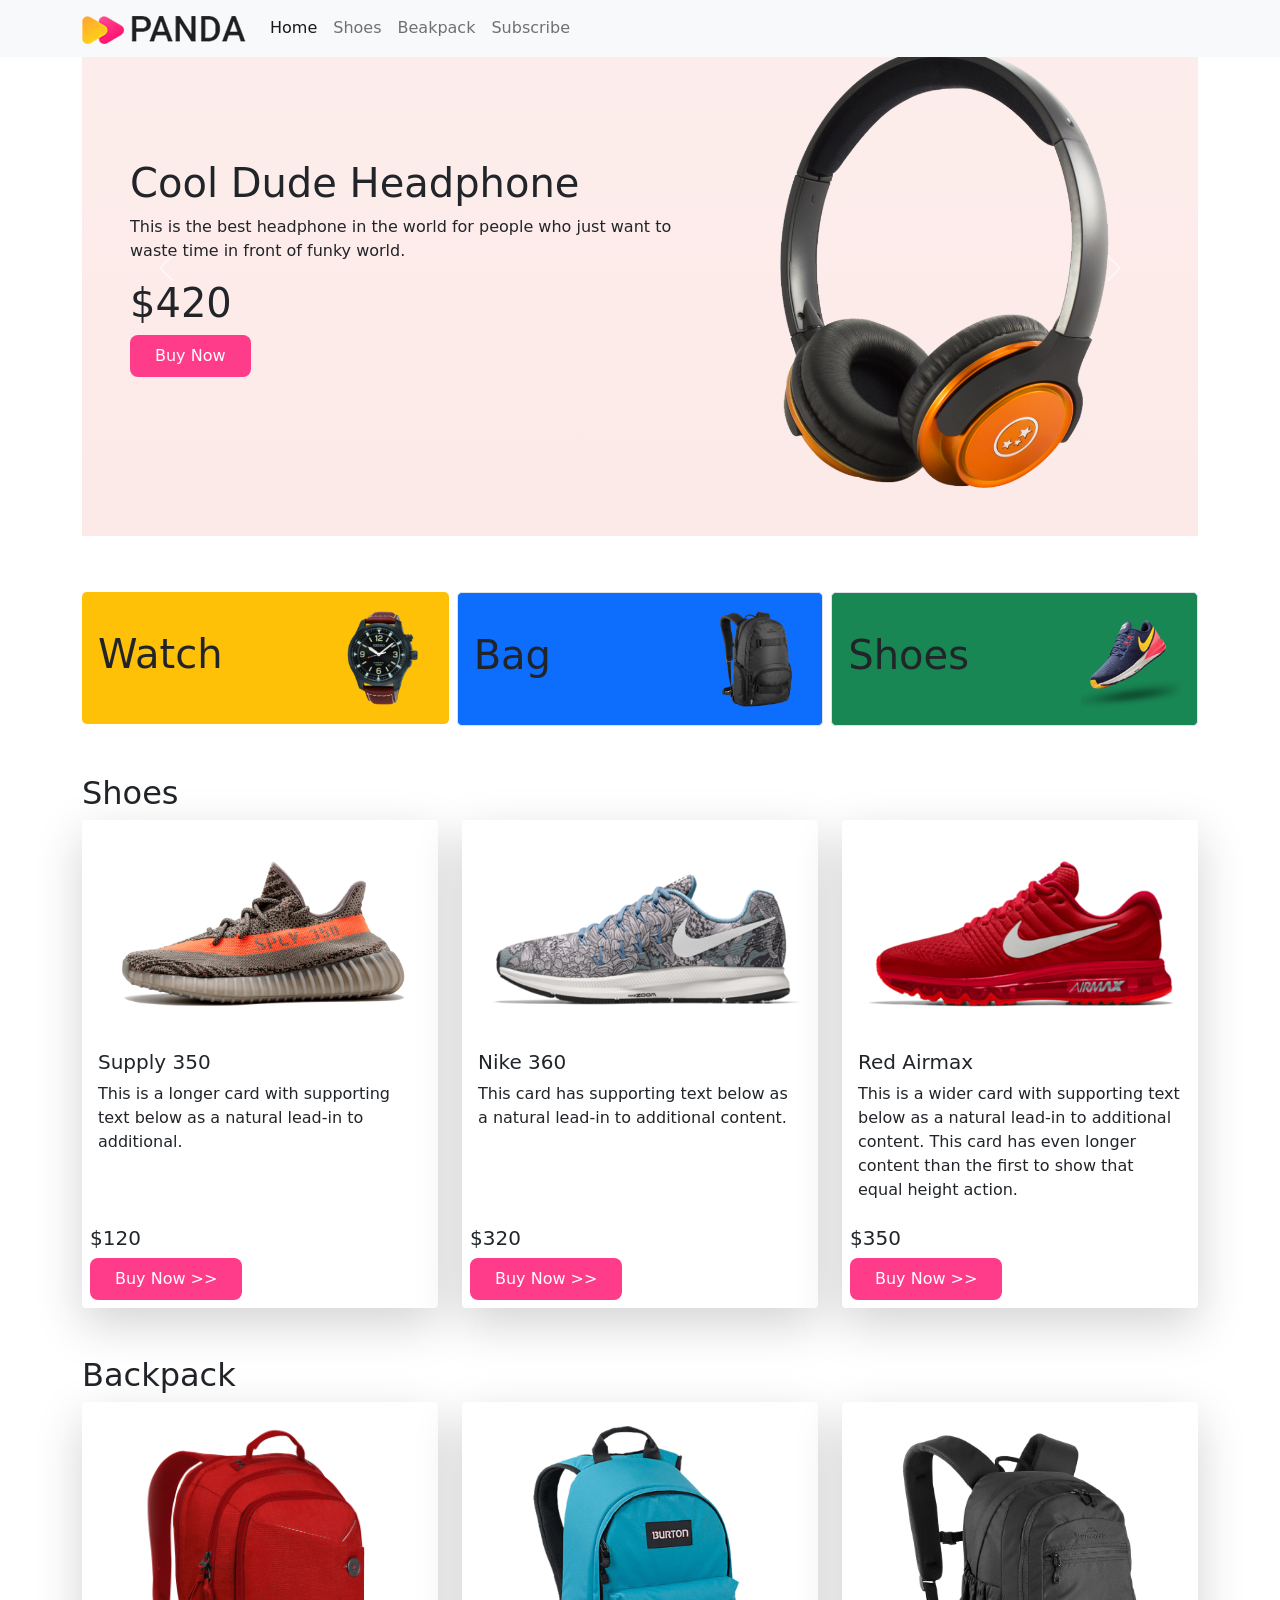
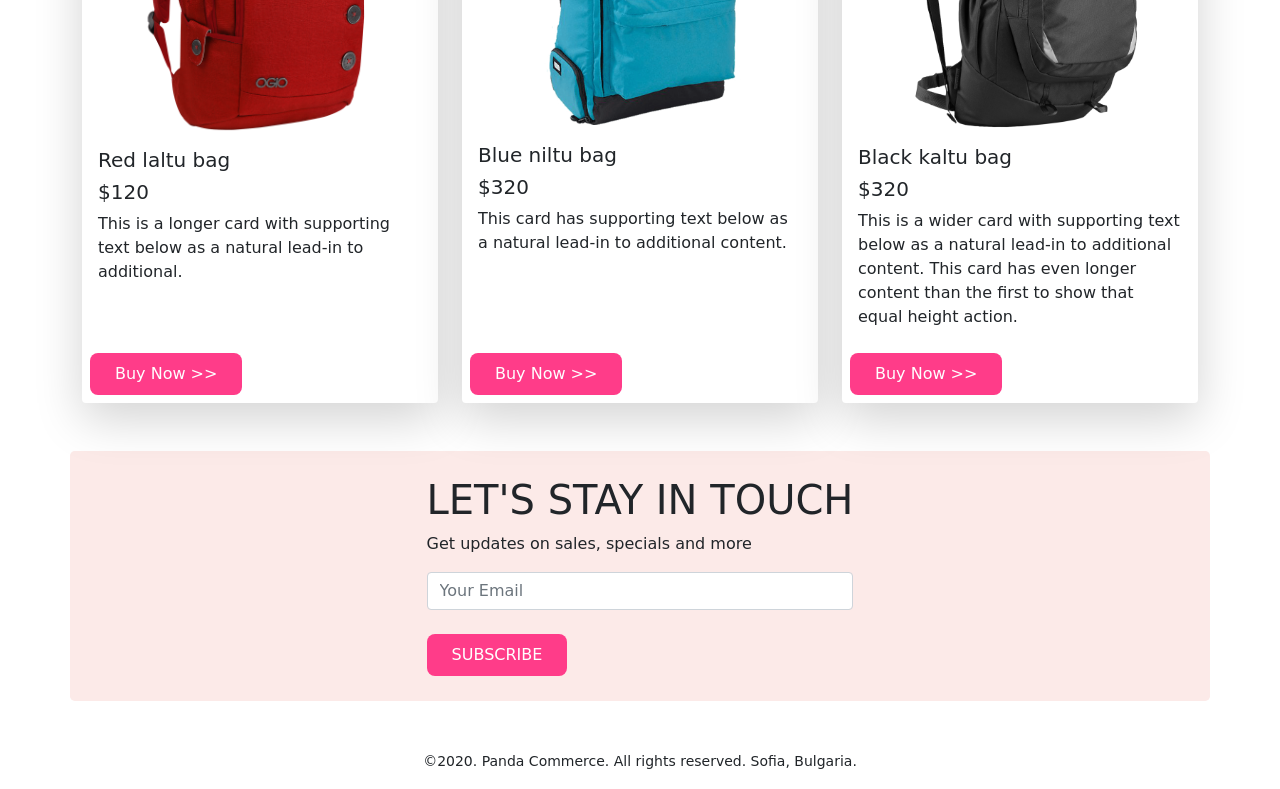
<file: index.html>
<!DOCTYPE html>
<html lang="en">
<head>
    <meta charset="UTF-8">
    <meta http-equiv="X-UA-Compatible" content="IE=edge">
    <meta name="viewport" content="width=device-width, initial-scale=1.0">
    <title>Panda commerce</title>
    <!-- Bootstrap styleshhet  -->
    <link rel="stylesheet" href="./css/bootstrap.min.css">
    <!-- custom stylesheet  -->
    <link rel="stylesheet" href="css/style.css">
</head>
<body>
    <!-- Header start  -->
    <header>
        <nav class="navbar navbar-expand-lg navbar-light bg-light fixed-top">
            <div class="container">
              <a class="navbar-brand" href="#">
                <img src="images/logo.png" alt="">
              </a>
              <button class="navbar-toggler" type="button" data-bs-toggle="collapse" data-bs-target="#navbarSupportedContent" aria-controls="navbarSupportedContent" aria-expanded="false" aria-label="Toggle navigation">
                <span class="navbar-toggler-icon"></span>
              </button>
              <div class="collapse navbar-collapse" id="navbarSupportedContent">
                <ul class="navbar-nav me-auto mb-2 mb-lg-0">
                  <li class="nav-item">
                    <a class="nav-link active" aria-current="page" href="#">Home</a>
                  </li>
                  <li class="nav-item">
                    <a class="nav-link" href="#shoe">Shoes</a>
                  </li>
                  <li class="nav-item">
                    <a class="nav-link" href="#backpack">Beakpack</a>
                  </li>
                  <li class="nav-item">
                    <a class="nav-link" href="#subscribe">Subscribe</a>
                  </li>
                </ul>
              </div>
            </div>
          </nav>
          <!-- Image slider  -->
          <section class="container">
            <div id="carouselExampleControls" class="carousel slide" data-bs-ride="carousel">
                <div class="carousel-inner">
                  <div class="carousel-item active">
                    <div class="row panda-bg-info bg-gradient d-flex align-items-center p-5 rounded-3">
                        <div class="col-lg-7">
                            <h1>Cool Dude Headphone</h1>
                            <p>This is the best headphone in the world for people who just want to waste time in front of funky world.
                            </p>
                            <h1>$420</h1>
                            <button class="panda-btn">Buy Now</button>
                        </div>
                        <div class="col-lg-5">
                            <img src="./images/banner-images/headphone.png" class="d-block w-100" alt="...">
                        </div>
                    </div>
                  </div>
                  <div class="carousel-item">
                    <div class="row panda-bg-info bg-gradient d-flex align-items-center p-5">
                        <div class="col-lg-7">
                            <h1>Mega LCD TV For Sports                            </h1>
                            <p>This is the best tv in the world for people who just want to waste time in front of tv.
                            </p>
                            <h1>$1200</h1>
                            <button class="panda-btn">Buy Now</button>
                        </div>
                        <div class="col-lg-5">
                            <img src="./images/banner-images/tv.png" class="d-block w-100" alt="...">
                        </div>
                    </div>
                  </div>
                  <div class="carousel-item">
                    <div class="row panda-bg-info bg-gradient d-flex align-items-center p-5">
                        <div class="col-lg-7">
                            <h1>X-Box for your living room
                            </h1>
                            <p>This is the best x-box in the world for people who just want to waste time in front of fake sports.
                            </p>
                            <h1>$600</h1>
                            <button class="panda-btn">Buy Now</button>
                        </div>
                        <div class="col-lg-5">
                            <img src="./images/banner-images/xbox.png" class="d-block w-100" alt="...">
                        </div>
                    </div>
                  </div>
                </div>
                <button class="carousel-control-prev" type="button" data-bs-target="#carouselExampleControls" data-bs-slide="prev">
                  <span class="carousel-control-prev-icon" aria-hidden="true"></span>
                  <span class="visually-hidden">Previous</span>
                </button>
                <button class="carousel-control-next" type="button" data-bs-target="#carouselExampleControls" data-bs-slide="next">
                  <span class="carousel-control-next-icon" aria-hidden="true"></span>
                  <span class="visually-hidden">Next</span>
                </button>
              </div>
          </section>
    </header>
    <main>
        <!-- Categories  -->
        <section class="container">
                <div class="row g-2 my-5 categories">
                  <div class="col-lg-4">
                    <div class="p-3 bg-warning d-flex align-items-center justify-content-between rounded-3">
                        <h1>Watch</h1>
                        <img src="images/categories/watch.png" alt="">
                    </div>
                  </div>
                  <div class="col-lg-4">
                    <div class="p-3 border bg-primary d-flex align-items-center justify-content-between rounded-3">
                        <h1>Bag</h1>
                        <img src="./images/categories/bag.png" alt="">
                    </div>
                  </div>
                  <div class="col-lg-4">
                    <div class="p-3 border bg-success d-flex align-items-center justify-content-between rounded-3">
                        <h1>Shoes</h1>
                        <img src="./images/categories/shoes.png" alt="">
                    </div>
                  </div>
                </div>
        </section>
        <!-- Shoes card  -->
        <section class="container my-5" id="shoe">
            <h2>Shoes</h2>
            <div class="row row-cols-1 row-cols-md-2 row-cols-lg-3 g-4">
                <div class="col">
                  <div class="card border-0 shadow-lg h-100">
                    <img src="images/shoes/shoe-1.png" class="card-img-top" alt="...">
                    <div class="card-body">
                      <h5 class="card-title">Supply 350</h5>
                      <p class="card-text">This is a longer card with supporting text below as a natural lead-in to additional.</p>
                    </div>
                    <div class="m-2">
                        <h5 fw-bold>$120</h5>
                      <button class="panda-btn">Buy Now >></button>
                    </div>
                  </div>
                </div>
                <div class="col">
                  <div class="card border-0 shadow-lg h-100">
                    <img src="./images/shoes/shoe-2.png" class="card-img-top" alt="...">
                    <div class="card-body">
                      <h5 class="card-title">Nike 360</h5>
                      <p class="card-text">This card has supporting text below as a natural lead-in to additional content.</p>
                    </div>
                    <div class="m-2">
                        <h5 fw-bold>$320</h5>
                        <button class="panda-btn">Buy Now >></button>
                    </div>
                  </div>
                </div>
                <div class="col">
                  <div class="card border-0 shadow-lg h-100">
                    <img src="./images/shoes/shoe-3.png" class="card-img-top" alt="...">
                    <div class="card-body">
                      <h5 class="card-title">Red Airmax</h5>
                      <p class="card-text">This is a wider card with supporting text below as a natural lead-in to additional content. This card has even longer content than the first to show that equal height action.</p>
                    </div>
                    <div class="m-2">
                        <h5 fw-bold>$350</h5>
                        <button class="panda-btn">Buy Now >></button>
                    </div>
                  </div>
                </div>
              </div>
        </section>
        <!-- Backpack card  -->
        <section class="container my-5" id="backpack">
            <h2>Backpack</h2>
            <div class="row row-cols-1 row-cols-md-2 row-cols-lg-3 g-4">
                <div class="col">
                  <div class="card border-0 shadow-lg h-100">
                    <img src="images/bags/bag-1.png" class="card-img-top" alt="...">
                    <div class="card-body">
                      <h5 class="card-title">Red laltu bag</h5>
                      <h5 fw-bold>$120</h5>
                      <p class="card-text">This is a longer card with supporting text below as a natural lead-in to additional.</p>
                    </div>
                    <div class="m-2">
                      <button class="panda-btn">Buy Now >></button>
                    </div>
                  </div>
                </div>
                <div class="col">
                  <div class="card border-0 shadow-lg h-100">
                    <img src="./images/bags/bag-2.png" class="card-img-top" alt="...">
                    <div class="card-body">
                        <h5 class="card-title">Blue niltu bag </h5>
                        <h5 fw-bold>$320</h5>
                      <p class="card-text">This card has supporting text below as a natural lead-in to additional content.</p>
                    </div>
                    <div class="m-2">
                        <button class="panda-btn">Buy Now >></button>
                    </div>
                  </div>
                </div>
                <div class="col">
                  <div class="card border-0 shadow-lg h-100">
                    <img src="./images/bags/bag-3.png" class="card-img-top" alt="...">
                    <div class="card-body">
                      <h5 class="card-title">Black kaltu bag</h5>
                      <h5 fw-bold>$320</h5>
                      <p class="card-text">This is a wider card with supporting text below as a natural lead-in to additional content. This card has even longer content than the first to show that equal height action.</p>
                    </div>
                    <div class="m-2">
                        <button class="panda-btn">Buy Now >></button>
                    </div>
                  </div>
                </div>
              </div>
        </section>
        <section class="container panda-bg-info d-flex justify-content-center align-items-center my-5 rounded-3" id="subscribe" style="height: 250px;">
           <div>
            <h1>LET'S STAY IN TOUCH</h1>
            <p>Get updates on sales, specials and more</p>
            <input class="form-control" type="text" placeholder="Your Email">
            <br>
            <button class="panda-btn">SUBSCRIBE</button>
           </div>
        </section>
    </main>
    <footer class="text-center">
        <p><small>©2020. Panda Commerce. All rights reserved. Sofia, Bulgaria.</small></p>
    </footer>
    <script src="./js/bootstrap.bundle.min.js"></script>
</body>
</html>
</file>
<file: css/style.css>
.panda-bg-info {
    background-color: #fceae8;
}
.panda-btn {
    color: white;
    background-color: #ff3c89;
    border-radius: 8px;
    padding: 9px 25px;
    border: none;
}
.categories img {
    width: 100px;
}
</file>
